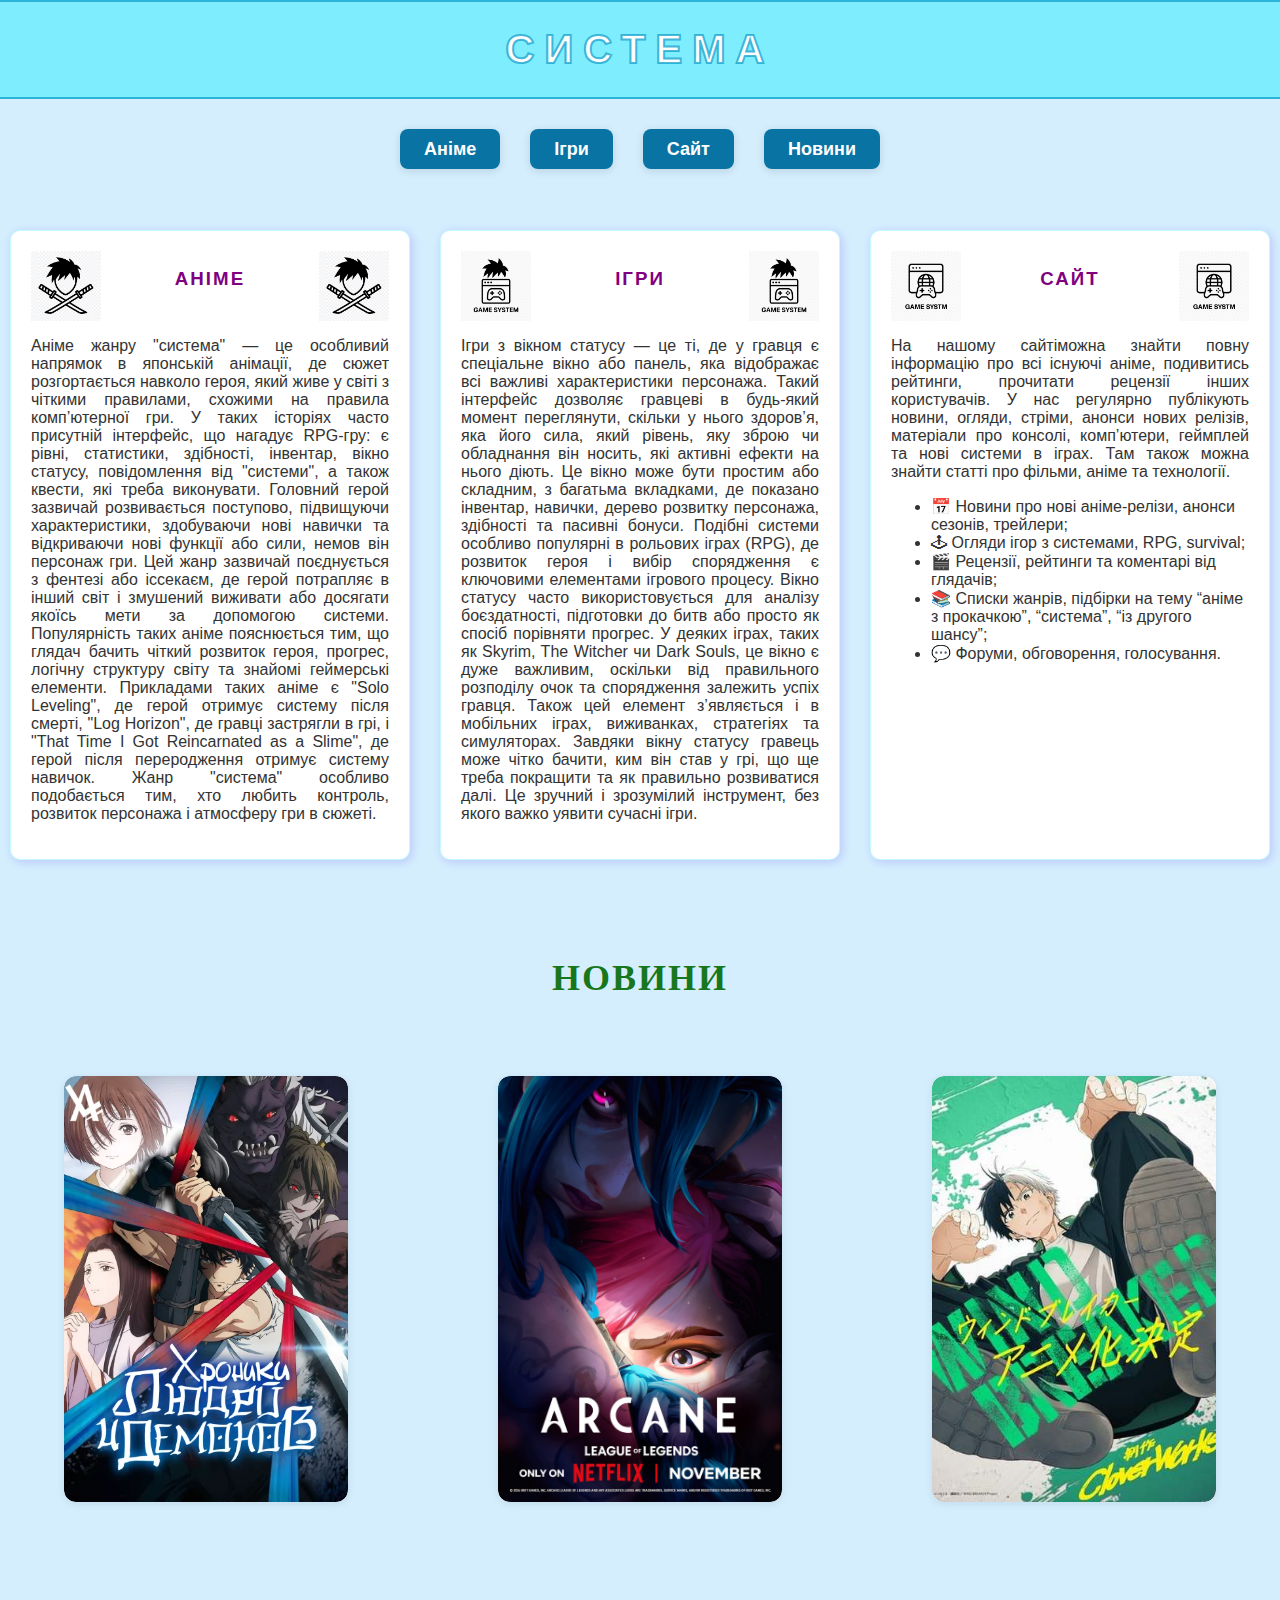
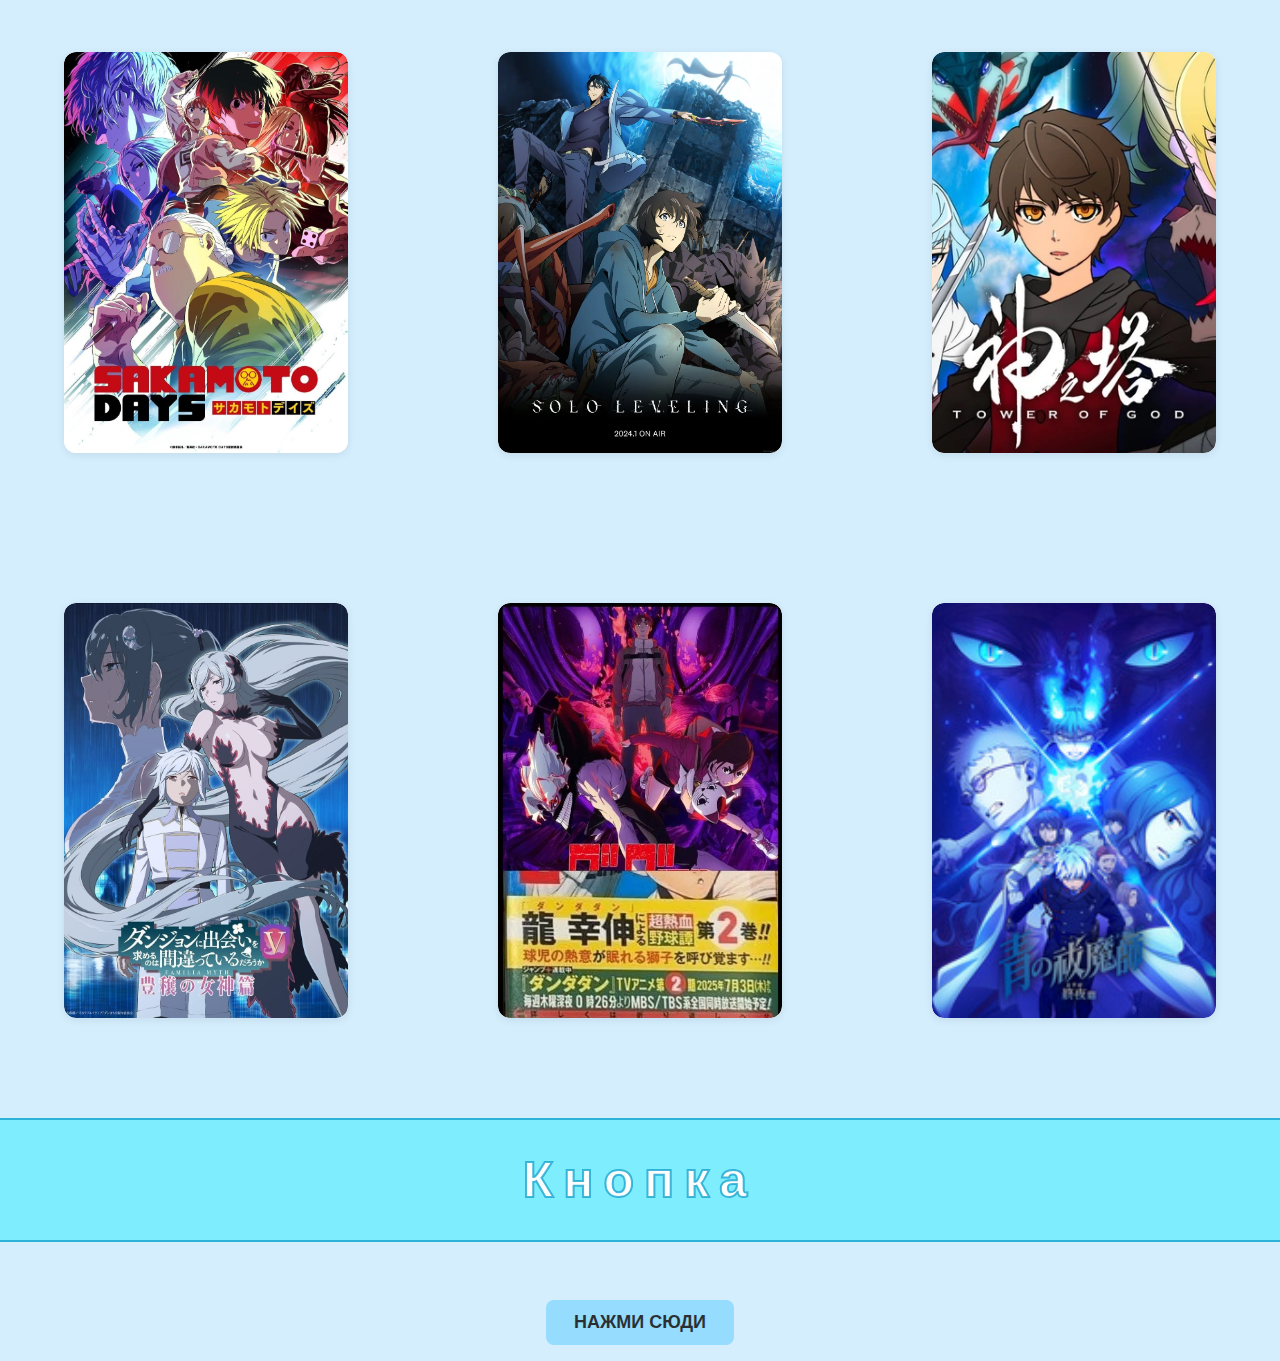
<file: index.html>
<!DOCTYPE html>
<html lang="ua">
<head>
    <link rel="stylesheet"  href="stulik.css">
    <meta charset="UTF-8">
    <title>SISTEM LOVE</title>
</head>
<body>
    <header>
        <h1>СИСТЕМА</h1>
        
    
    </header>
<nav>
        <ul class="navigation">
            <li><a href="#a">Аніме</a></li>
            <li><a href="#g">Ігри</a></li>
            <li><a href="#s">Сайт</a></li>
            <li><a href="#n">Новини</a></li>
        </ul>
    </nav>
    <section class="info">
        <div class="fakt">
            <div class="zaholovok">
                <img class="icon" src="фото/anime.png" alt="фото">
                <h3 class="stovp"> АНІМЕ</h3>
                <img class="icon2"  src="фото/anime.png" alt="фото">
            </div>
            <p class="text_info">Аніме жанру "система" — це особливий напрямок в японській анімації, де сюжет розгортається навколо героя, який живе у світі з чіткими правилами, схожими на правила комп’ютерної гри. У таких історіях часто присутній інтерфейс, що нагадує RPG-гру: є рівні, статистики, здібності, інвентар, вікно статусу, повідомлення від "системи", а також квести, які треба виконувати. Головний герой зазвичай розвивається поступово, підвищуючи характеристики, здобуваючи нові навички та відкриваючи нові функції або сили, немов він персонаж гри. Цей жанр зазвичай поєднується з фентезі або іссекаєм, де герой потрапляє в інший світ і змушений виживати або досягати якоїсь мети за допомогою системи. Популярність таких аніме пояснюється тим, що глядач бачить чіткий розвиток героя, прогрес, логічну структуру світу та знайомі геймерські елементи. Прикладами таких аніме є "Solo Leveling", де герой отримує систему після смерті, "Log Horizon", де гравці застрягли в грі, і "That Time I Got Reincarnated as a Slime", де герой після переродження отримує систему навичок. Жанр "система" особливо подобається тим, хто любить контроль, розвиток персонажа і атмосферу гри в сюжеті.</p>
        </div>
        <div class="fakt">
            <div class="zaholovok">
                <img class="icon"  src="фото/game.png" alt="фото">
                <h3 class="stovp"> ІГРИ</h3>
                <img class="icon2" src="фото/game.png" alt="фото">
            </div>
            <p class="text_info">Ігри з вікном статусу — це ті, де у гравця є спеціальне вікно або панель, яка відображає всі важливі характеристики персонажа. Такий інтерфейс дозволяє гравцеві в будь-який момент переглянути, скільки у нього здоров’я, яка його сила, який рівень, яку зброю чи обладнання він носить, які активні ефекти на нього діють. Це вікно може бути простим або складним, з багатьма вкладками, де показано інвентар, навички, дерево розвитку персонажа, здібності та пасивні бонуси. Подібні системи особливо популярні в рольових іграх (RPG), де розвиток героя і вибір спорядження є ключовими елементами ігрового процесу. Вікно статусу часто використовується для аналізу боєздатності, підготовки до битв або просто як спосіб порівняти прогрес. У деяких іграх, таких як Skyrim, The Witcher чи Dark Souls, це вікно є дуже важливим, оскільки від правильного розподілу очок та спорядження залежить успіх гравця. Також цей елемент з’являється і в мобільних іграх, виживанках, стратегіях та симуляторах. Завдяки вікну статусу гравець може чітко бачити, ким він став у грі, що ще треба покращити та як правильно розвиватися далі. Це зручний і зрозумілий інструмент, без якого важко уявити сучасні ігри.

</p>
        </div>
         <div class="fakt">
            <div class="zaholovok">
                <img class="icon"  src="фото/site.png" alt="фото">
                <h3 class="stovp"> САЙТ</h3>
                <img class="icon2"  src="фото/site.png" alt="фото">
            </div>
            <p class="text_info">На нашому сайтіможна знайти повну інформацію про всі існуючі аніме, подивитись рейтинги, прочитати рецензії інших користувачів.
                У  нас регулярно публікують новини, огляди, стріми, анонси нових релізів, матеріали про консолі, комп’ютери, геймплей та нові системи в іграх. Там також можна знайти статті про фільми, аніме та технології. 
            </p>
            <ul class="sait">
                <li>📅 Новини про нові аніме-релізи, анонси сезонів, трейлери;</li>
                <li>🕹 Огляди ігор з системами, RPG, survival;</li>
                <li>🎬 Рецензії, рейтинги та коментарі від глядачів;</li>
                <li>📚 Списки жанрів, підбірки на тему “аніме з прокачкою”, “система”, “із другого шансу”;</li>
                <li>💬 Форуми, обговорення, голосування.</li>
            </ul>
            
        </div>
    </section>
    <section class="new">
        <h2 id="n" class="news">новини</h2>
            <ul class="cards">
                <li><img src="фото/S3iNE8wJ5wQwHkM7RjcnRwoVoO5JsKiV.webp" alt="1"></li>
                <li><img src="фото/1e11d52394a3f9b1988813bc0c26e.webp" alt="1"></li>
                <li><img src="фото/6560.jpg" alt="1"></li>
                <li><img src="фото/a264be05f45297b72d554c8f05262.jpg" alt="1"></li>
                <li><img src="фото/a529e6f0b72039d775cb661f015eaa69.png" alt="1"></li>
                <li><img src="фото/aae98f540596a817197a656a9335e63d.webp" alt="1"></li>
                <li><img src="фото/b167917ae0f46da34e815de25ecef.png" alt="1"></li>
                <li><img src="фото/dandadan-season-2.webp" alt="1"></li>
                <li><img src="фото/preview_alt-6b0a1f1ed93560a5240a284cb6d8dfd7.jpeg" alt="1"></li>
                
            </ul>       
    </section>
    <section>
        <h2 class="interaktuv">Кнопка</h2>
        <div class="youtube">
            <a href="https://www.youtube.com/watch?v=xvFZjo5PgG0&list=RDxvFZjo5PgG0&start_radio=1" target="_blank" rel="noopener noreferrer">
                <button class="rofl">НАЖМИ СЮДИ</button>
            </a>
        
        </div>
    </section>
    
</body>
</html>
</file>
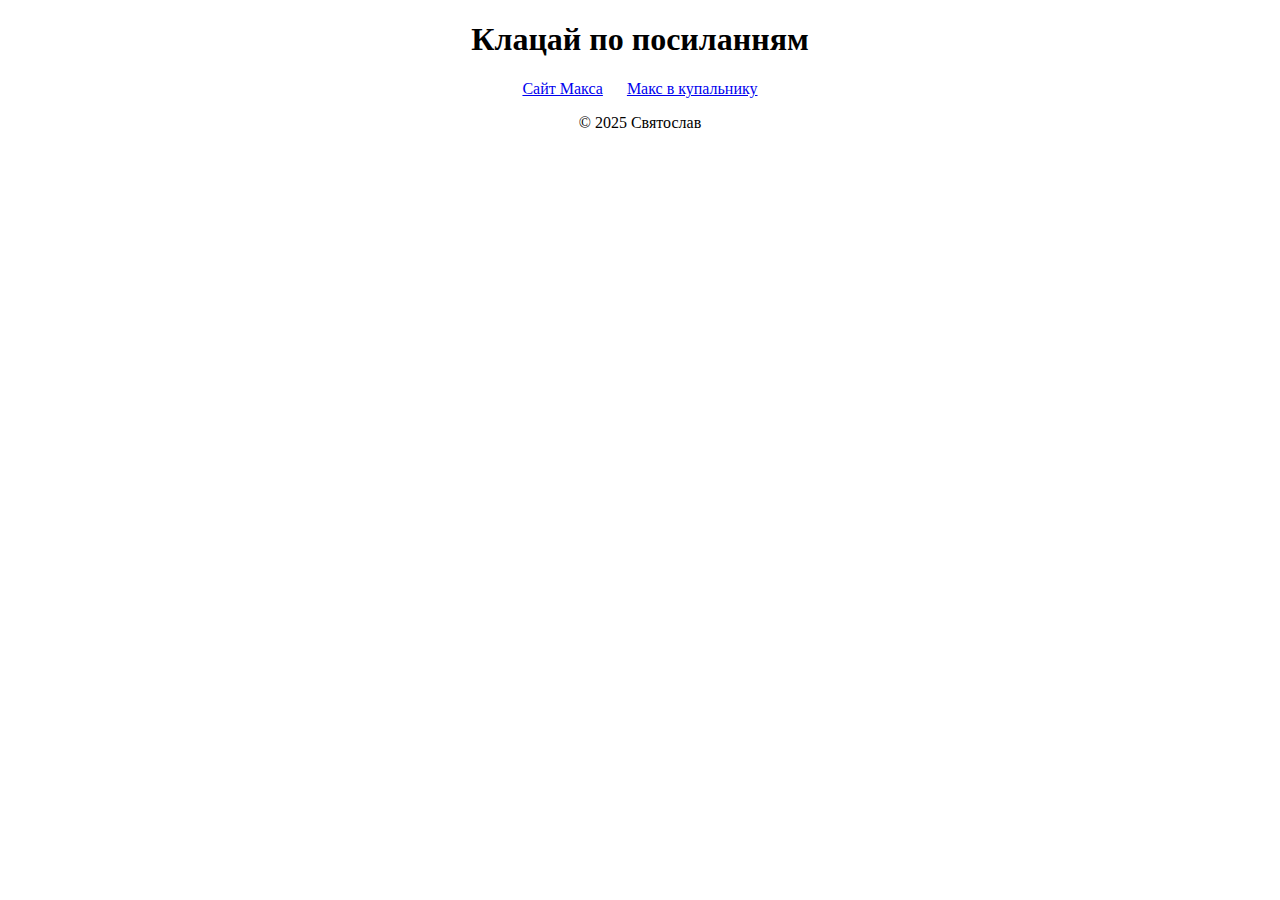
<file: test 2.html>
<!DOCTYPE html>
<html>
<head>
    <title>Силки </title>
</head>
<body>
    <header>
        <h1 style="text-align: center;">Клацай по посиланням</h1>
    </header>
<div style="text-align: center;">
    <a href="https://saul-design-react.vercel.app/">Сайт Макса</a>
    <a style="margin-left: 20px;" href="https://www.youtube.com/watch?v=xvFZjo5PgG0&list=RDxvFZjo5PgG0&start_radio=1">Макс в купальнику</a></div>
</div>      

    <footer>
        <p style="text-align: center;">© 2025 Святослав</p>
    </footer>
</body>
</html>
</file>
<file: stulik.css>
html{
   scroll-behavior: smooth; 
}
/* 🌌 Загальні налаштування */
body {
  font-family: 'Segoe UI', sans-serif; /* Шрифт для всього сайту */
  background-color: #d4eefeff; /* Світлий фон сторінки */
  margin: 0;                 /* Видаляє відступи зовні сторінки */
  padding: 0;                /* Видаляє відступи всередині сторінки */
  color: #333;               /* Колір основного тексту */
}

/* 🧢 Заголовок */
header {
    border-top: 2px solid rgba(20, 161, 204, 0.77);      /* Підкреслення зверху */
    border-bottom: 2px solid rgba(20, 161, 204, 0.77);  /* Підкреслення знизу */
    background-color: #7eeeffff; /* Синій фон для заголовка */
    padding: 25px;               /* Відступи всередині заголовка */
}

h1 {
    
    background-color: #7eeeffff;
    -webkit-text-stroke: 2px rgba(20, 161, 204, 0.77);
    text-align: center;            /* Вирівнює текст по центру */
    color: white;                  /* Колір тексту (білий) */
    margin: 0;                     /* Без зовнішніх відступів */
    font-size: 40px;               /* Великий розмір тексту */
    letter-spacing: 10px;          /* Відстань між літерами */
}
.info{
    align-self: center; /* по вертикалі */
    display: grid;
    grid-template-columns: 1fr 1fr 1fr; /* Три колонки по 100px */
    gap: 10px; /* Відступ між елементами */
}

.fakt{
    background-color: white;
    border: 1px solid rgba(109, 242, 254, 0.39);
    border-radius: 10px;
    box-shadow: 2px 2px 10px rgba(92, 40, 236, 0.2);
    margin: 30px 10px 20px 10px;  /* зовнішній відступ */
    padding: 20px 20px 20px 20px; /* внутрішній відступ */
}

.stovp{
    text-align: center;
    text-transform: uppercase;/*Всі букви з великої*/
    font-weight: bold;
    color: purple;
    line-height: 1;/*збільшує краї тексту*/
    letter-spacing: 2px;/*відстань між буквами*/

}

.text_info{
    text-align: justify;
    font-size: 16px;
    
}

.rofl {
    cursor: pointer;        /* змінює вигляд курсору */
    transition: all 0.3s;   /* плавний ефект */
    opacity: 0.8;           /* прозорість */
    visibility: visible;    /* видно або сховано */
}

.icon {
    justify-self: start;
    max-height: 70px;
    min-height: 70px;
}

.icon2 {
    justify-self: end;
    max-height: 70px;
    min-height: 70px;
}

.zaholovok{
    
    gap: 3px;
    display: grid;
    grid-template-columns: 1fr 2fr 1fr; /* Перша колонка займає 1 частину, друга — 2 */
}

.new{
    
    width: 100%;
    overflow: hiden;
}

.cards  {

    display: grid;
    grid-template-columns: 1fr 1fr 1fr; /* 3 рівні колонки */
    gap: 150px;           /* Відстань між фото */
    list-style: none;    /* Забрати крапки у списку */
    padding: 0px;          /* Забрати відступи */
    margin: 0 auto;      /* Вирівнюємо по центру */
    width: 90%;          /* Зробити контейнер трохи меншим за всю ширину */
}

.cards li {
    border-radius: 12px;
    overflow: hidden;    /* Обрізає все, що вилізло за межі */
    background: #fff;
    box-shadow: 0 2px 8px rgba(0,0,0,0.08);
    display: flex;       /* Щоб img займала всю висоту li */
    align-items: center;/*Вирівнює всі елементи всередині контейнера по вертикалі (тобто по центру зверху вниз).*/
    justify-content: center;/*Вирівнює всі елементи всередині контейнера по горизонталі (тобто по центру зліва направо)*/
    
}

/* Картинка всередині блоку */
.cards img {
    width: 100%;         /* Картинка розтягується по ширині li */
    height: 100%;        /* І по висоті li */
    object-fit: cover;   /* Обрізає краї, якщо не співпадає по пропорціях */
    border-radius: 12px; /* Закруглення кути */
    display: block;      /*поводиться як блок*/
}

.news{
    padding:50px;
    
    font-family: 'Noto Sans';
    font-size: 36px;
    text-align: center;
    text-transform: uppercase;/*Всі букви з великої*/
    font-weight: bold;
    color: rgba(5, 106, 5, 0.91);
    line-height: 1;/*збільшує краї тексту*/
    letter-spacing: 2px;/*відстань між буквами*/
}

.interaktuv{
    border-top: 2px solid rgba(20, 161, 204, 0.77);      /* Підкреслення зверху */
    border-bottom: 2px solid rgba(20, 161, 204, 0.77);  /* Підкреслення знизу */
    margin-top: 100px;
    height:120px;
    display: flex;
    align-items: center;     /* вертикальне вирівнювання */
    justify-content: center; /* горизонтальне вирівнювання */
    background-color: #7eeeffff;
    -webkit-text-stroke: 2px rgba(20, 161, 204, 0.77);
    color: white;                  /* Колір тексту (білий) */                    
    font-size: 50px;               /* Великий розмір тексту */
    letter-spacing: 10px;          /* Відстань між літерами */
}



.navigation {
    display: flex;              /* Розташування елементів у ряд (горизонтально) */
    justify-content: center;    /* Центрує всі пункти меню по горизонталі */
    gap: 30px;                  /* Відстань між елементами меню */
    list-style: none;           /* Відключає стандартні маркери списку */
    margin: 40px;                  /* Прибирає зовнішні відступи списку */
    padding: 0;                 /* Прибирає внутрішні відступи списку */
}

.navigation li a {
    color: #fff;                /* Білий колір тексту посилань */
    background: #0974a3;        /* Синій фон для пунктів меню */
    padding: 10px 24px;         /* Внутрішні відступи для зручності */
    border-radius: 8px;         /* Округлені кути пунктів меню */
    font-weight: bold;          /* Жирний шрифт для посилань */
    font-size: 18px;            /* Розмір тексту посилань */
    text-decoration: none;      /* Прибирає підкреслення у посилань */
    transition: background 0.2s, color 0.2s, box-shadow 0.2s; /* Плавний перехід при наведенні */
    box-shadow: 0 2px 8px rgba(0,0,0,0.12); /* Легка тінь для обʼєму */
}

.navigation li a:hover {
    background: #7eeeff;        /* Зміна фону при наведенні */
    color: #333;                /* Зміна кольору тексту при наведенні */
    box-shadow: 0 4px 16px rgba(0,0,0,0.16); /* Посилення тіні при наведенні */
}

.rofl{
    background: rgba(0, 179, 255, 0.37);
    color: rgba(0, 0, 0, 1);
    padding: 12px 28px;       /* Внутрішні відступи: 12px зверху/знизу, 28px зліва/справа */
    border: none;             /* Без рамки (обведення) */
    border-radius: 8px;       /* Округлені кути — радіус 8 пікселів */
    font-size: 18px;          /* Розмір шрифту — 18 пікселів */
    font-weight: bold;        /* Жирний текст */
    margin: 16px;          /* Зовнішній відступ зверху — 16 пікселів */
    cursor: pointer;          /* Курсор миші змінюється на "руку", як у кнопки */
    
}
.youtube{
    display: flex;                 /* Вмикаємо флекс для центрування */
    justify-content: center;
}
</file>
